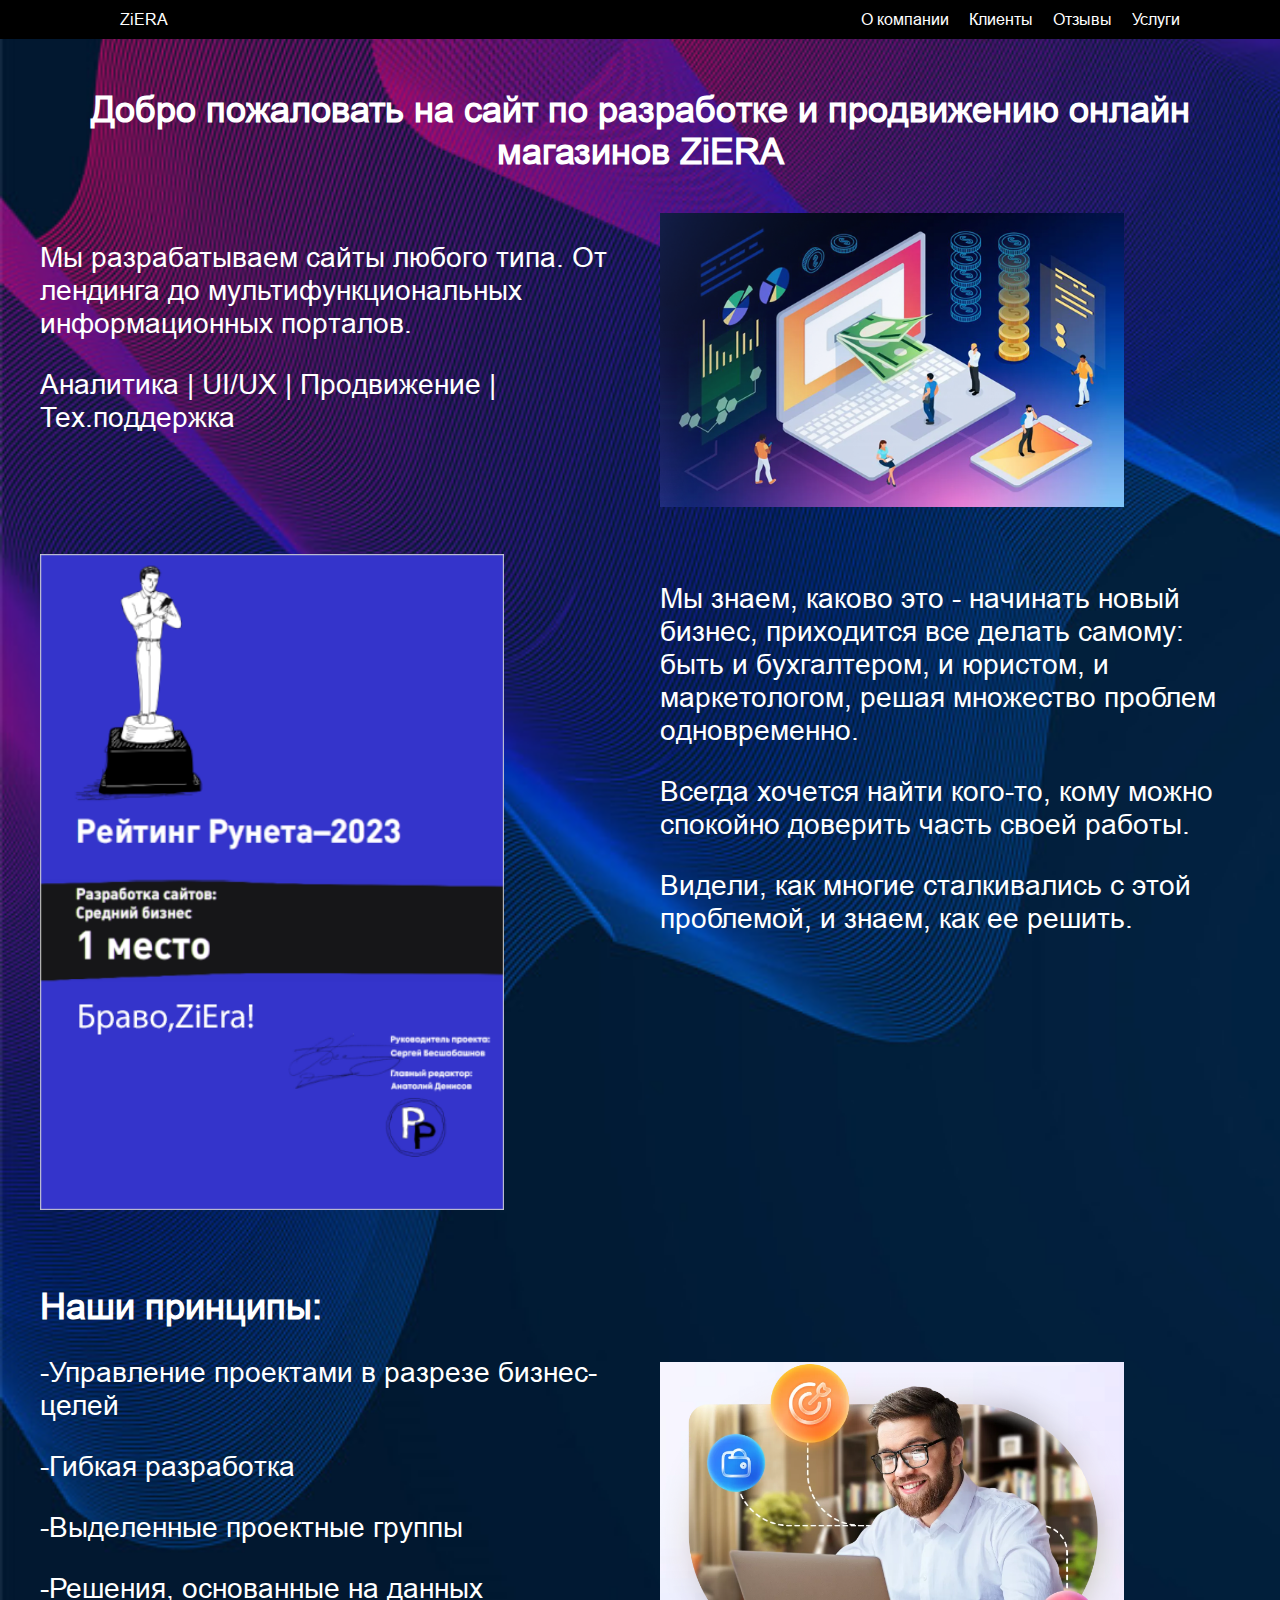
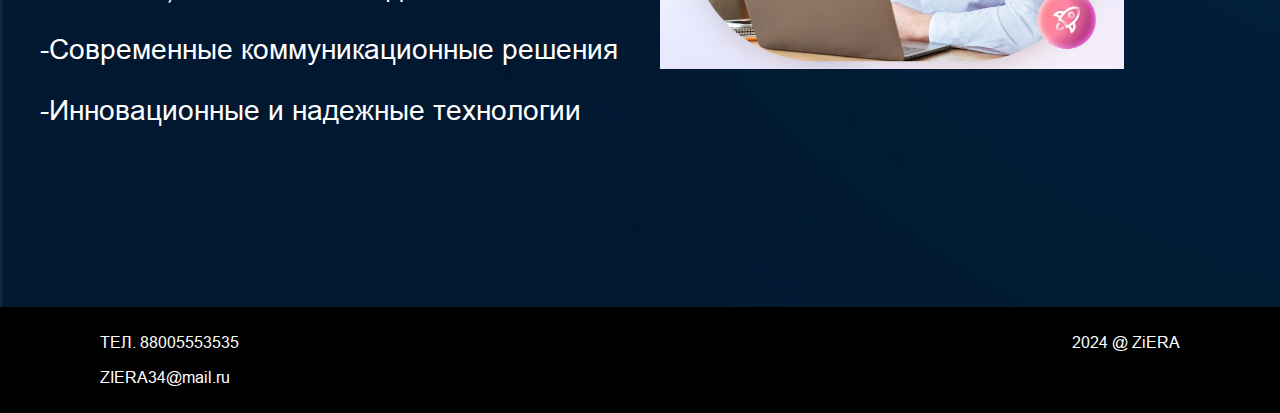
<file: Index.html>
<!DOCTYPE html>
<html lang="ru">
  <head>
    <meta charset="UTF-8" />
    <meta name="viewport" content="width=device-width, initial-scale=1.0" />
    <title>ZiERA</title>
    <link rel="stylesheet" href="css/style.css" />
  </head>
  <body>
    <header>
      <nav>
        <span><a href="Index.html">ZiERA</a></span>
      </nav>
      <nav style="transform: translate(-5em, 0em)">
        <a href="onas.html">О компании</a>
        <a href="client.html">Клиенты</a>
        <a href="review.html">Отзывы</a>
        <a href="services.html">Услуги</a>
      </nav>
    </header>

    <div class="container">
      <h2>
        Добро пожаловать на сайт по разработке и продвижению онлайн магазинов
        ZiERA
      </h2>

      <div class="content">
        <div class="text-left">
          <p>
            Мы разрабатываем сайты любого типа. От лендинга до
            мультифункциональных информационных порталов.
          </p>
          <p>Аналитика | UI/UX | Продвижение | Тех.поддержка</p>
        </div>
        <div class="text-right">
          <img
            src="photo/u18.png"
            alt="u18"
            style="max-width: 100%; height: auto"
          />
        </div>
      </div>

      <div class="content">
        <div class="text-left">
          <img
            src="photo/razrabotchiki-ff.png"
            alt="raz"
            style="max-width: 100%; height: auto; float: left"
          />
        </div>
        <div class="text-right">
          <p>
            Мы знаем, каково это - начинать новый бизнес, приходится все делать
            самому: быть и бухгалтером, и юристом, и маркетологом, решая
            множество проблем одновременно.
          </p>
          <p>
            Всегда хочется найти кого-то, кому можно спокойно доверить часть
            своей работы.
          </p>
          <p>
            Видели, как многие сталкивались с этой проблемой, и знаем, как ее
            решить.
          </p>
        </div>
      </div>

      <div class="content">
        <div class="text-left">
          <h3>Наши принципы:</h3>

          <p>-Управление проектами в разрезе бизнес-целей</p>
          <p>-Гибкая разработка</p>
          <p>-Выделенные проектные группы</p>
          <p>-Решения, основанные на данных</p>
          <p>-Современные коммуникационные решения</p>
          <p>-Инновационные и надежные технологии</p>
        </div>
        <div class="text-right">
          <img
            src="photo/ds.png"
            alt="ds"
            style="
              max-width: 100%;
              height: auto;
              transform: translate(0em, 4em);
            "
          />
        </div>
      </div>
    </div>

    <footer class="footer">
      <div>
        <p style="transform: translate(5em, 0em)">ТЕЛ. 88005553535</p>

        <p style="transform: translate(5em, 0em)">ZIERA34@mail.ru</p>
      </div>
      <div>
        <p style="transform: translate(-5em, 0em)">2024 @ ZiERA</p>
      </div>
    </footer>
  </body>
</html>
</file>
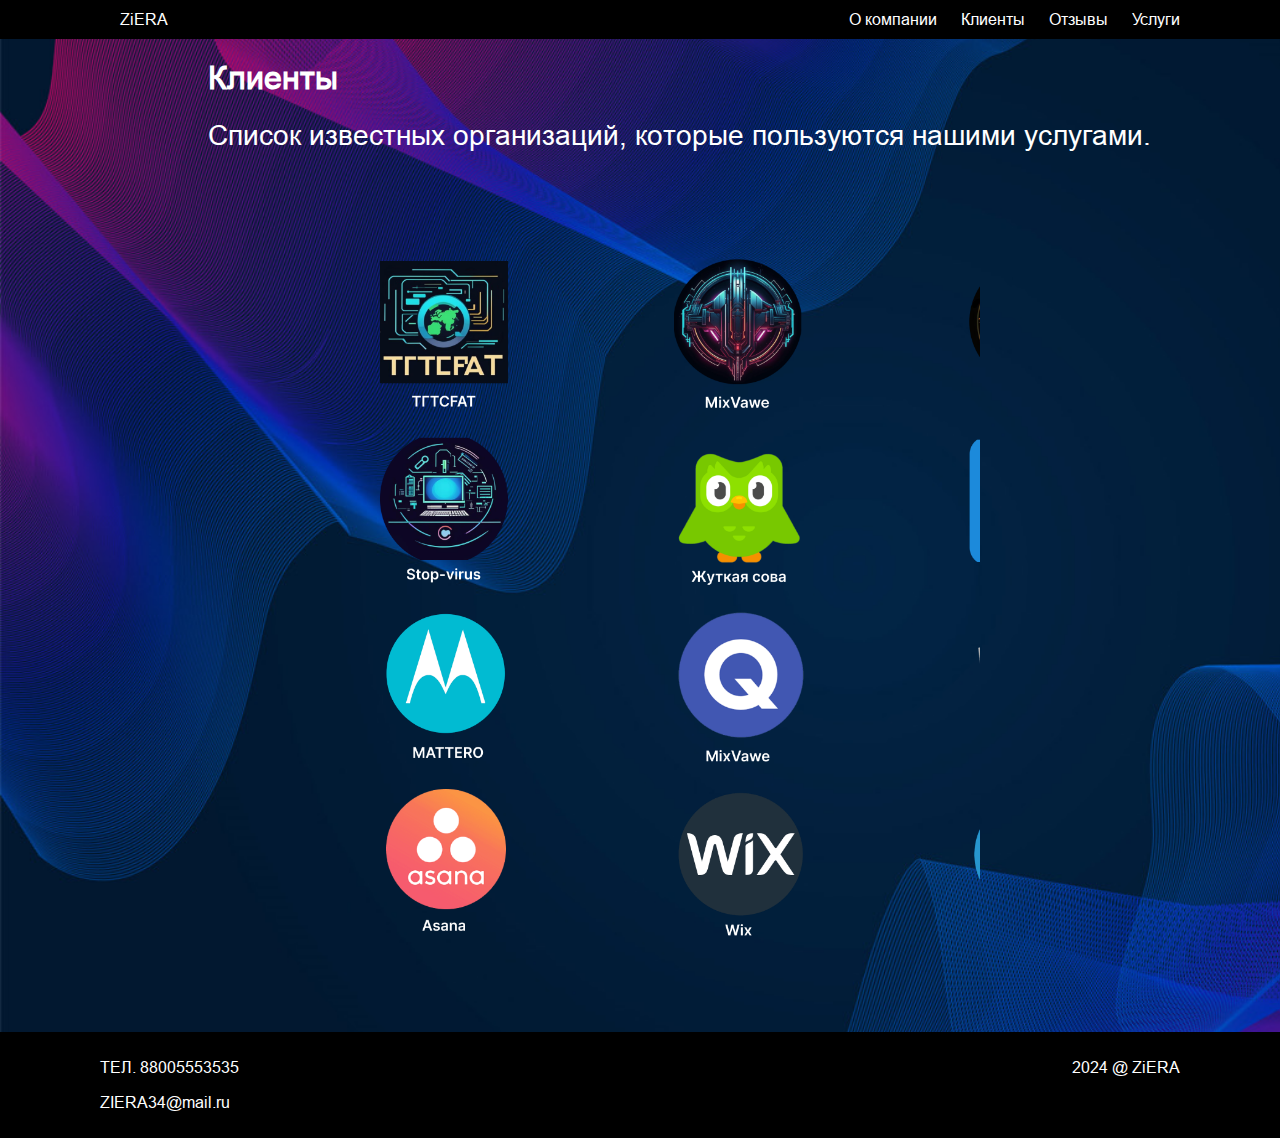
<file: client.html>
<!DOCTYPE html>
<html lang="ru">
<head>
    <meta charset="UTF-8">
    <meta name="viewport" content="width=device-width, initial-scale=1.0">
    <title>ZiERA </title>
    <link rel="stylesheet" href="css/style2.css">
 
</head>
<body>

    <header><nav>
        <span><a href="Index.html" >ZiERA</a></span>
    </nav>
        <nav style=" transform: translate(-5em, 0em)">
    
            <a href="onas.html">О компании</a>
            <a href="client.html">Клиенты</a>
            <a href="review.html">Отзывы</a>
            <a href="services.html">Услуги</a>
    
        </nav>
    </header>

<main>
    <span style="transform: translate(13em, 0em)"><h1>Клиенты</h1>
    <div class="clients-text">
        Список известных организаций, которые пользуются нашими услугами.
    </div> </span>
    <div class="image-scroll">
        <img src="photo/01.png" alt="1" style="width: 720px; height: 700px;"> 
        <img src="photo/02.png" alt="2" style=" width: 720px; height: 700px;">
        <img src="photo/03.png" alt="3" style=" width: 720px; height: 700px;">
        <img src="photo/04.png" alt="4" style=" width: 720px; height:700px;">
        <img src="photo/05.png" alt="5" style=" width: 720px; height: 700px;">
        <img src="photo/06.png" alt="6" style=" width: 720px; height: 700px;">
    </div>
</main>

<footer class="footer">
    <div>
        <p style=" transform: translate(5em, 0em)">ТЕЛ. 88005553535</p>
    
        <p style=" transform: translate(5em, 0em) ">ZIERA34@mail.ru</p>
    </div>
    <div>
        <p style=" transform: translate(-5em, 0em)">2024 @ ZiERA</p>
    </div>
</footer>

</body>
</html>
</file>
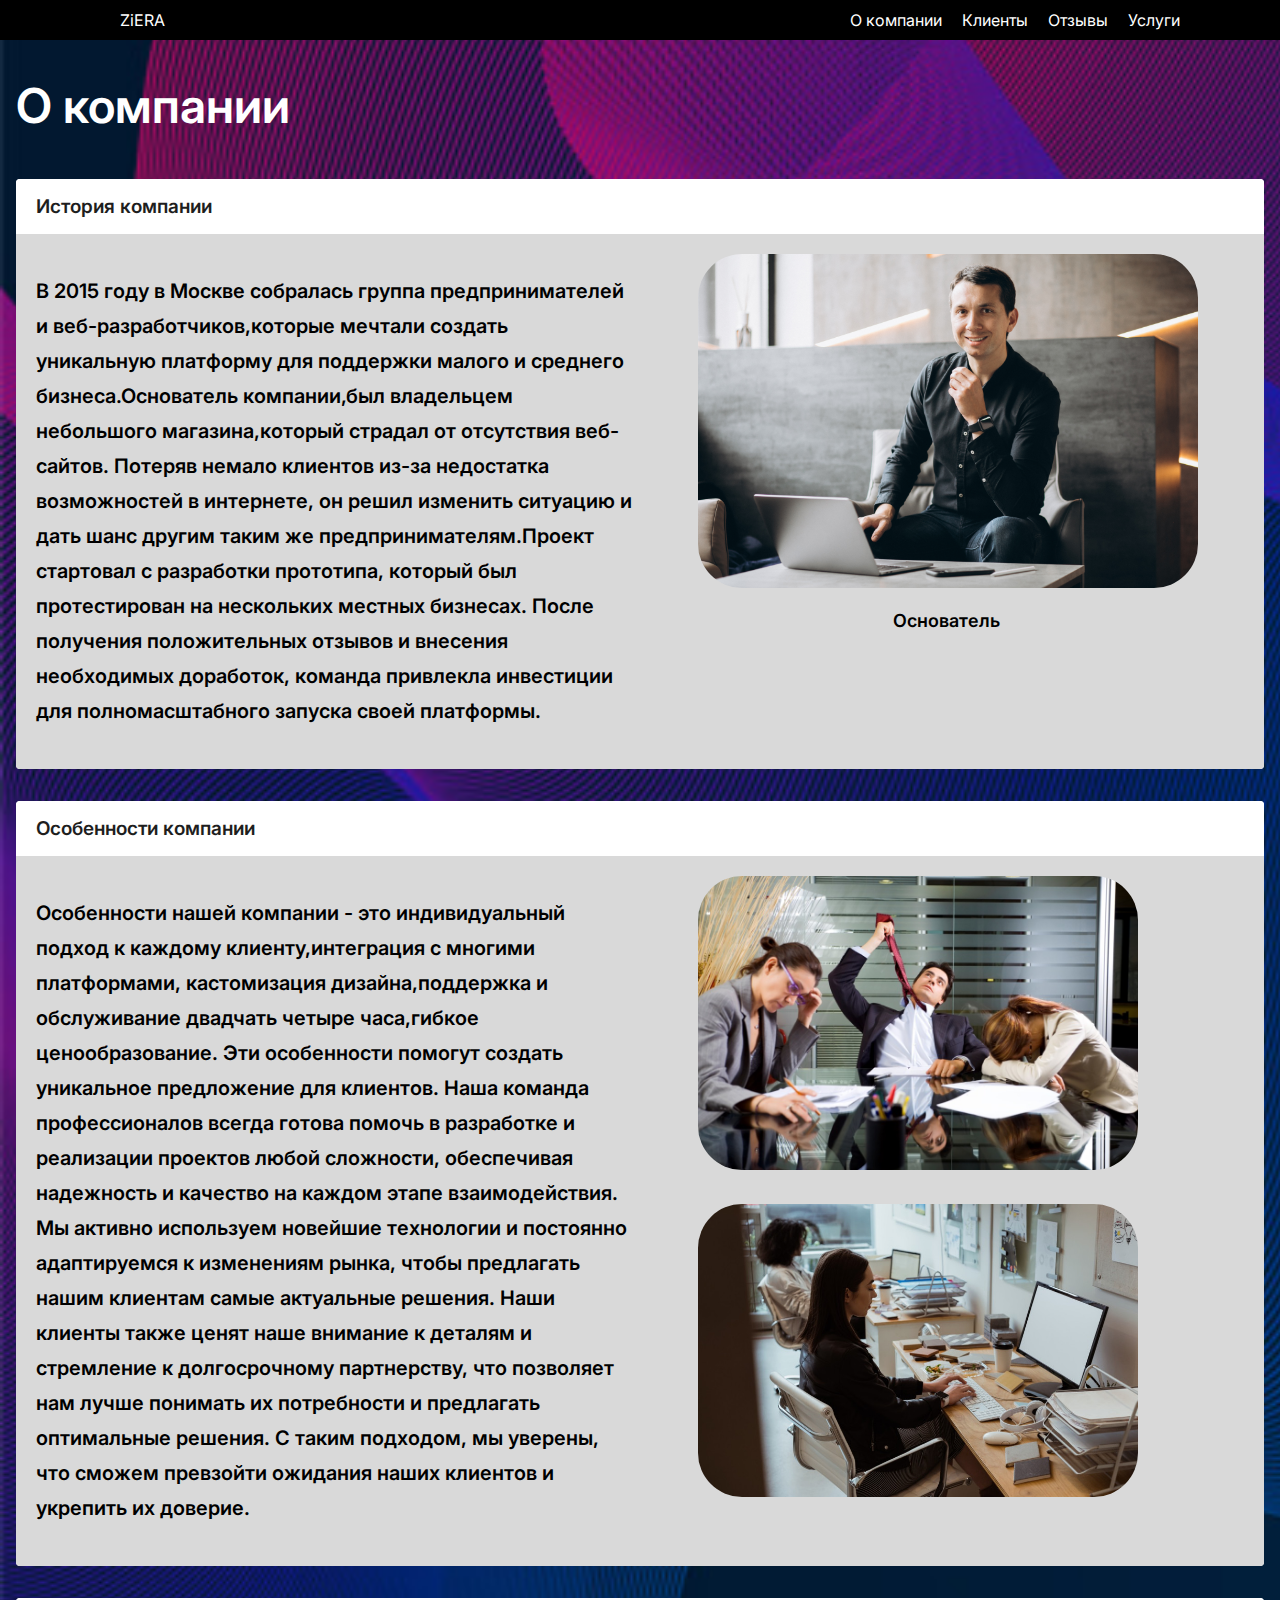
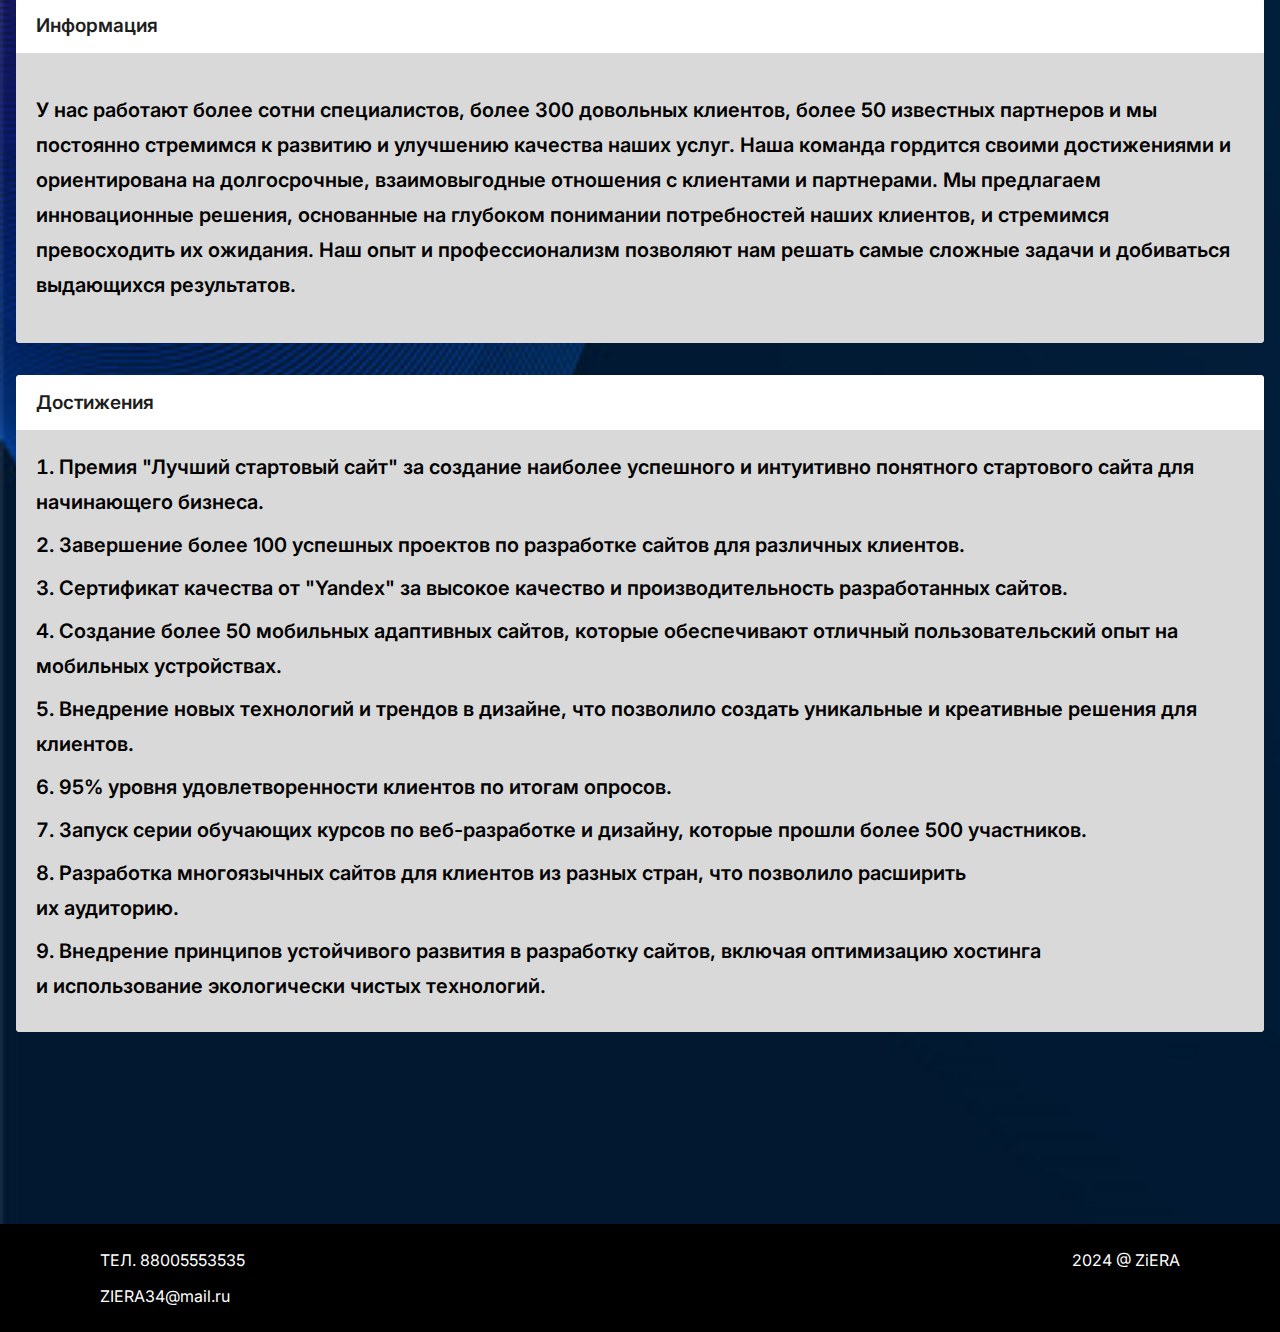
<file: onas.html>
<!DOCTYPE html>
<html lang="ru">
  <head>
    <meta charset="UTF-8" />
    <meta name="viewport" content="width=device-width, initial-scale=1.0" />
    <title>ZiERA</title>
    <style>
      @import url("https://fonts.googleapis.com/css?family=Inter:400,600");
    </style>
    <link rel="stylesheet" href="css/onas.css" />
  </head>

  <body>
    <header>
      <nav>
        <span><a href="Index.html">ZiERA</a></span>
      </nav>
      <nav style="transform: translate(-5em, 0em)">
        <a href="onas.html">О компании</a>
        <a href="client.html">Клиенты</a>
        <a href="review.html">Отзывы</a>
        <a href="services.html">Услуги</a>
      </nav>
    </header>
    <main class="main">
      <h1 class="title">О компании</h1>
      <div class="cards">
        <div class="card">
          <div class="card-header">История компании</div>
          <div class="card-content">
            <div class="content-row">
              <div class="content-col">
                <p class="content-text">
                  В 2015 году в Москве собралась группа предпринимателей и
                  веб-разработчиков,которые мечтали создать уникальную платформу
                  для поддержки малого и среднего бизнеса.Основатель
                  компании,был владельцем небольшого магазина,который страдал от
                  отсутствия веб-сайтов. Потеряв немало клиентов из-за
                  недостатка возможностей в интернете, он решил изменить
                  ситуацию и дать шанс другим таким же предпринимателям.Проект
                  стартовал с разработки прототипа, который был протестирован на
                  нескольких местных бизнесах. После получения положительных
                  отзывов и внесения необходимых доработок, команда привлекла
                  инвестиции для полномасштабного запуска своей платформы.
                </p>
              </div>
              <div class="content-col">
                <img
                  class="content-image o"
                  alt="Основатель"
                  src="photo/o1.jpg"
                />
                <p class="image-caption">Основатель</p>
              </div>
            </div>
          </div>
        </div>

        <div class="card">
          <div class="card-header">Особенности компании</div>
          <div class="card-content">
            <div class="content-row">
              <div class="content-col">
                <p class="content-text">
                  Особенности нашей компании - это индивидуальный подход к
                  каждому клиенту,интеграция с многими платформами, кастомизация
                  дизайна,поддержка и обслуживание двадчать четыре часа,гибкое
                  ценообразование. Эти особенности помогут создать уникальное
                  предложение для клиентов. Наша команда профессионалов всегда
                  готова помочь в разработке и реализации проектов любой
                  сложности, обеспечивая надежность и качество на каждом этапе
                  взаимодействия. Мы активно используем новейшие технологии и
                  постоянно адаптируемся к изменениям рынка, чтобы предлагать
                  нашим клиентам самые актуальные решения. Наши клиенты также
                  ценят наше внимание к деталям и стремление к долгосрочному
                  партнерству, что позволяет нам лучше понимать их потребности и
                  предлагать оптимальные решения. С таким подходом, мы уверены,
                  что сможем превзойти ожидания наших клиентов и укрепить их
                  доверие.
                </p>
              </div>
              <div class="content-col">
                <img
                  class="content-image"
                  alt="Features image 1"
                  src="photo/o3.jpg"
                />
                <img
                  class="content-image"
                  alt="Features image 2"
                  src="photo/03(2).jpg"
                />
              </div>
            </div>
          </div>
        </div>

        <div class="card">
          <div class="card-header">Информация</div>
          <div class="card-content">
            <p class="content-text">
              У нас работают более сотни специалистов, более 300 довольных
              клиентов, более 50 известных партнеров и мы постоянно стремимся к
              развитию и улучшению качества наших услуг. Наша команда гордится
              своими достижениями и ориентирована на долгосрочные,
              взаимовыгодные отношения с клиентами и партнерами. Мы предлагаем
              инновационные решения, основанные на глубоком понимании
              потребностей наших клиентов, и стремимся превосходить их ожидания.
              Наш опыт и профессионализм позволяют нам решать самые сложные
              задачи и добиваться выдающихся результатов.
            </p>
          </div>
        </div>

        <div class="card">
          <div class="card-header">Достижения</div>
          <div class="card-content">
            <ol class="achievements-list">
              <li>
                Премия "Лучший стартовый сайт" за создание наиболее успешного и
                интуитивно понятного стартового сайта для начинающего бизнеса.
              </li>
              <li>
                Завершение более 100 успешных проектов по разработке сайтов для
                различных клиентов.
              </li>
              <li>
                Сертификат качества от "Yandex" за высокое качество и
                производительность разработанных сайтов.
              </li>
              <li>
                Создание более 50 мобильных адаптивных сайтов, которые
                обеспечивают отличный пользовательский опыт на мобильных
                устройствах.
              </li>
              <li>
                Внедрение новых технологий и трендов в дизайне, что позволило
                создать уникальные и креативные решения для клиентов.
              </li>
              <li>95% уровня удовлетворенности клиентов по итогам опросов.</li>
              <li>
                Запуск серии обучающих курсов по веб-разработке и дизайну,
                которые прошли более 500 участников.
              </li>
              <li>
                Разработка многоязычных сайтов для клиентов из разных стран, что
                позволило расширить<br />их аудиторию.
              </li>
              <li>
                Внедрение принципов устойчивого развития в разработку сайтов,
                включая оптимизацию хостинга<br />и использование экологически
                чистых технологий.
              </li>
            </ol>
          </div>
        </div>
      </div>
    </main>
    <footer class="footer">
      <div>
        <p style="transform: translate(5em, 0em)">ТЕЛ. 88005553535</p>

        <p style="transform: translate(5em, 0em)">ZIERA34@mail.ru</p>
      </div>
      <div>
        <p style="transform: translate(-5em, 0em)">2024 @ ZiERA</p>
      </div>
    </footer>
  </body>
</html>
</file>
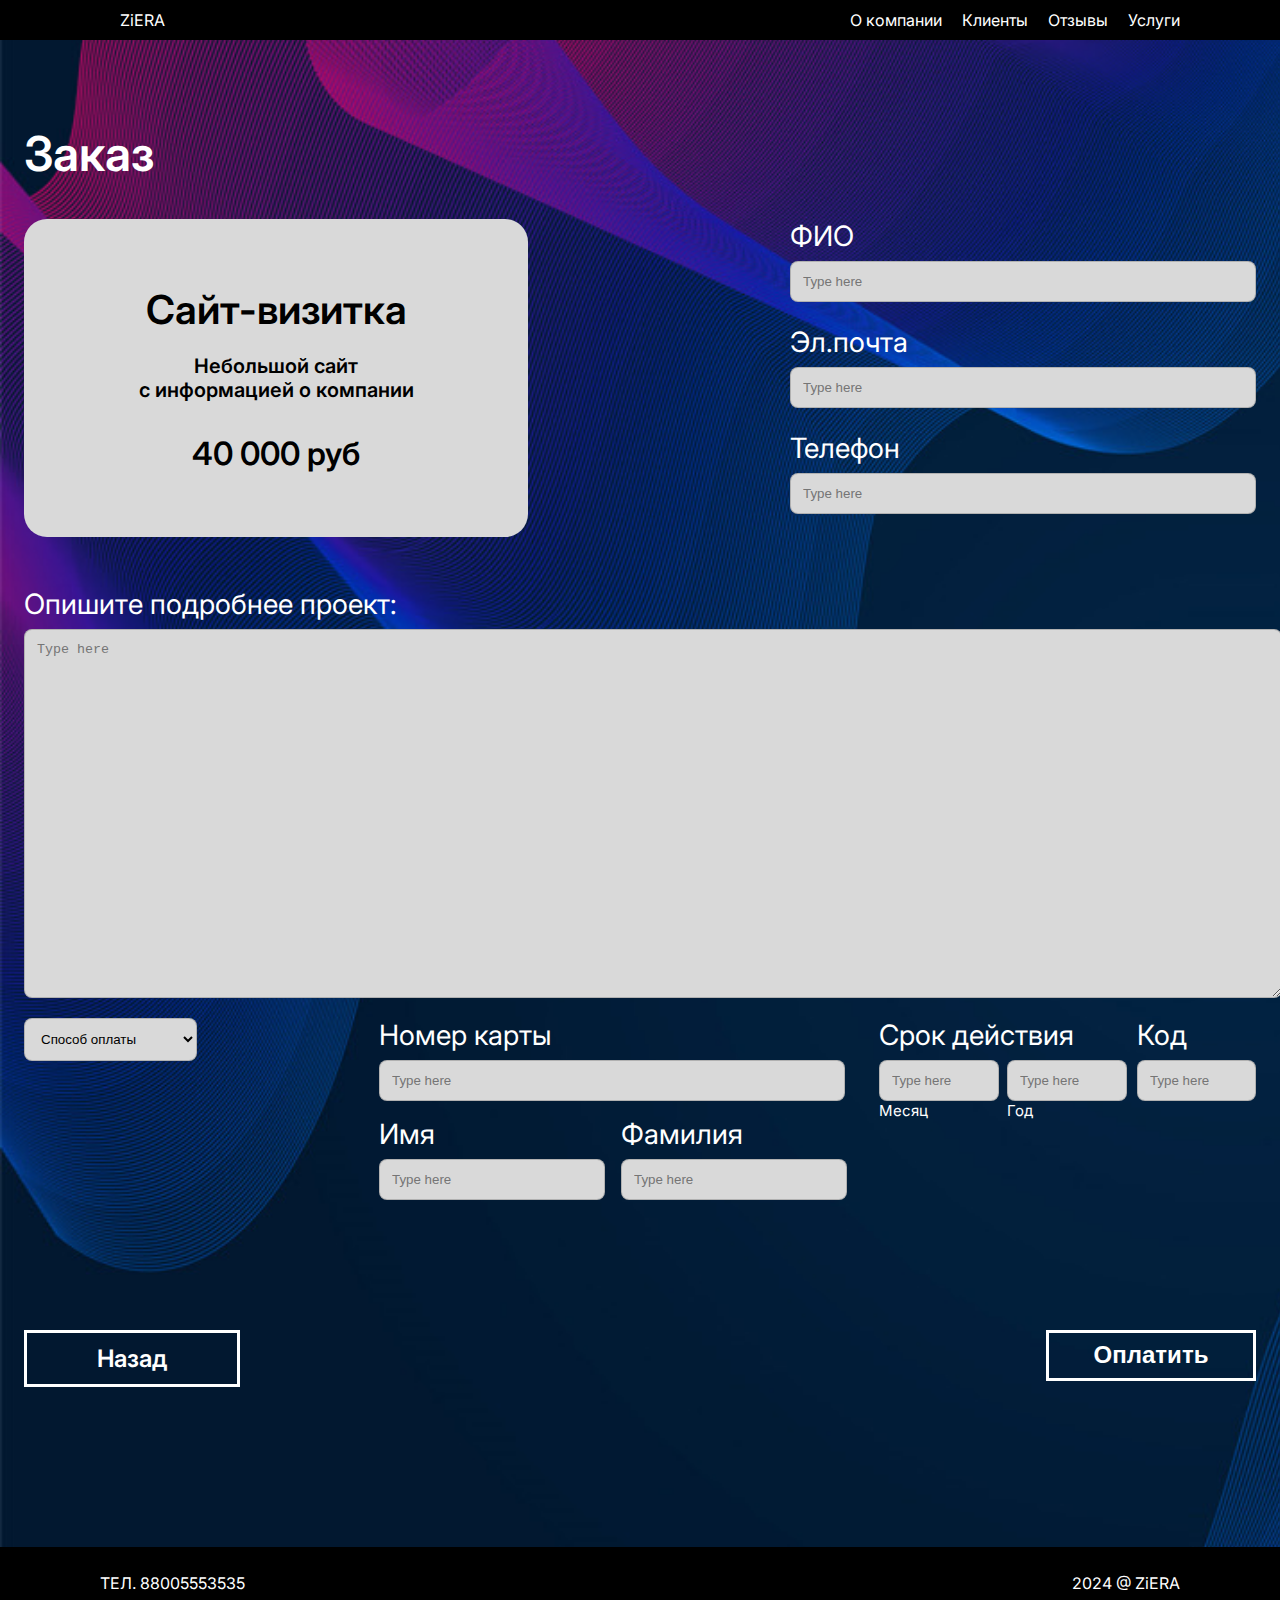
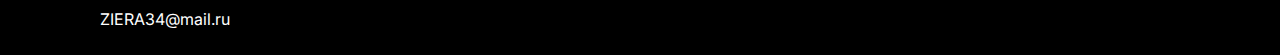
<file: order.html>
<!DOCTYPE html>
<html lang="ru">
  <head>
    <meta charset="UTF-8" />
    <meta name="viewport" content="width=device-width, initial-scale=1.0" />
    <title>ZiERA</title>
    <style>
      @import url("https://fonts.googleapis.com/css?family=Inter:400,600");
    </style>
    <link rel="stylesheet" href="css/order.css" />
  </head>

  <body>
    <header>
      <nav>
        <span><a href="Index.html">ZiERA</a></span>
      </nav>
      <nav style="transform: translate(-5em, 0em)">
        <a href="onas.html">О компании</a>
        <a href="client.html">Клиенты</a>
        <a href="review.html">Отзывы</a>
        <a href="services.html">Услуги</a>
      </nav>
    </header>
    <main class="main">
      <h1 class="title">Заказ</h1>

      <div class="grid">
        <div>
          <div class="separate">
            <div class="card">
              <h2 class="card-title">Сайт-визитка</h2>
              <p class="card-description">
                Небольшой сайт <br />с информацией о компании
              </p>
              <p class="card-price">40 000 руб</p>
            </div>
            <div class="contact-info">
              <div class="form-group">
                <label class="label">ФИО</label>
                <input type="text" class="input" placeholder="Type here" />
              </div>

              <div class="form-group">
                <label class="label">Эл.почта</label>
                <input type="email" class="input" placeholder="Type here" />
              </div>

              <div class="form-group">
                <label class="label">Телефон</label>
                <input type="tel" class="input" placeholder="Type here" />
              </div>
            </div>
          </div>

          <div class="form-group">
            <label class="label">Опишите подробнее проект:</label>
            <textarea class="textarea" placeholder="Type here"></textarea>
          </div>
        </div>

        <div class="separate">
          <div class="form-group">
            <select class="input">
              <option value="">Способ оплаты</option>
              <option value="card">Банковская карта</option>
              <option value="cash">Наличные</option>
              <option value="transfer">Банковский перевод</option>
            </select>
          </div>
          <div class="separate">
            <div class="section-one">
              <div class="form-group card-number">
                <label class="label">Номер карты</label>
                <input type="text" class="input" placeholder="Type here" />
              </div>

              <div class="name-row">
                <div class="form-group">
                  <label class="label">Имя</label>
                  <input
                    type="text"
                    class="input input-name"
                    placeholder="Type here"
                  />
                </div>
                <div class="form-group">
                  <label class="label">Фамилия</label>
                  <input
                    type="text"
                    class="input input-name"
                    placeholder="Type here"
                  />
                </div>
              </div>
            </div>
            <div class="form-group">
              <label class="label">Срок действия</label>
              <div class="expiry-wrapper">
                <div>
                  <input
                    type="text"
                    class="input input-small"
                    placeholder="Type here"
                  />
                  <div class="expiry-label">Месяц</div>
                </div>
                <div>
                  <input
                    type="text"
                    class="input input-small"
                    placeholder="Type here"
                  />
                  <div class="expiry-label">Год</div>
                </div>
              </div>
            </div>
            <div class="form-group">
              <label class="label">Код</label>
              <input
                type="text"
                class="input input-code"
                placeholder="Type here"
              />
            </div>
          </div>
        </div>
      </div>

      <div class="nav-buttons">
        <a href="services.html" class="button button-nav">Назад</a>
        <button class="button button-nav">Оплатить</button>
      </div>
    </main>
    <footer class="footer">
      <div>
        <p style="transform: translate(5em, 0em)">ТЕЛ. 88005553535</p>

        <p style="transform: translate(5em, 0em)">ZIERA34@mail.ru</p>
      </div>
      <div>
        <p style="transform: translate(-5em, 0em)">2024 @ ZiERA</p>
      </div>
    </footer>
  </body>
</html>
</file>
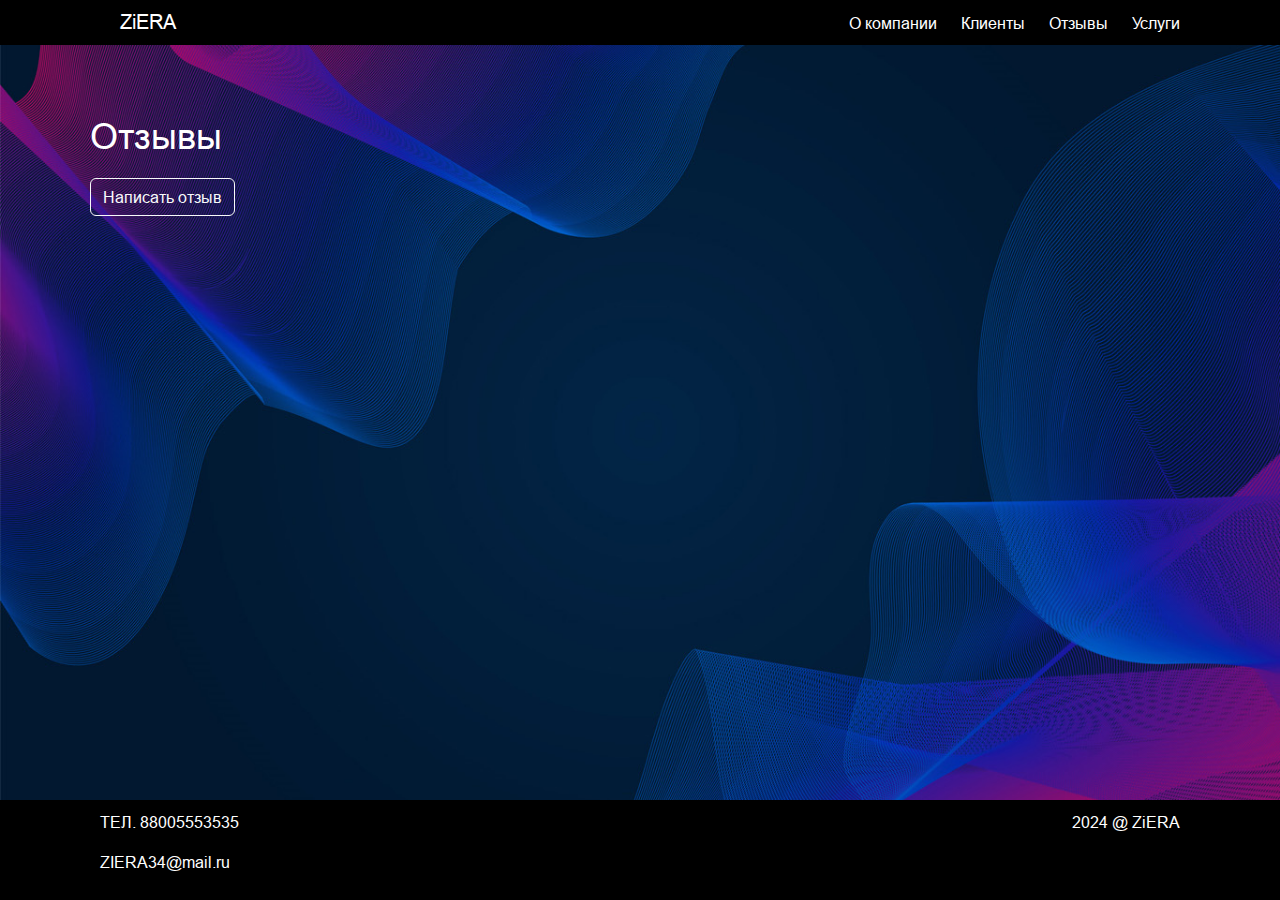
<file: review.html>
<!DOCTYPE html>
<html lang="ru">
<head>
    <meta charset="UTF-8">
    <meta name="viewport" content="width=device-width, initial-scale=1.0">
    <title>ZiERA</title>
    <link href="https://cdn.jsdelivr.net/npm/bootstrap@5.3.3/dist/css/bootstrap.min.css" rel="stylesheet" integrity="sha384-QWTKZyjpPEjISv5WaRU9OFeRpok6YctnYmDr5pNlyT2bRjXh0JMhjY6hW+ALEwIH" crossorigin="anonymous">
    <link rel="stylesheet" href="css/style4.css">
  
</head>
<body>

    <header class="header">
        <nav>
            <span>
                <h1><a href="Index.html">ZiERA</a></h1>
            </span>
        </nav>
        <span2>
            <nav>
                <a href="onas.html">О компании</a>
                <a href="client.html">Клиенты</a>
                <a href="review.html">Отзывы</a>
                <a href="services.html">Услуги</a>
            </nav>
        </span2>
    </header>


    <main class="container reviews-container">
        <h2 class="text-left">Отзывы</h2>
        <button class="btn btn-outline-light" id="writeReviewBtn">Написать отзыв</button>
        <div class="review-field mt-3" id="reviewField" style="display: none;">
            <button class="btn btn-danger" id="cancelReviewBtn">Отмена</button>
            <textarea class="form-control" id="reviewText" rows="15" placeholder="Ваш отзыв..."></textarea> 
            <div class="d-flex justify-content-between mt-2">
                <div class="S_buttons">
                    <div>
                        <span_k_s>
                            <button class="btn btn-light">📎</button>
                        </span_k_s>
                        <span_k>
                            <button id="emojiBtn" class="btn btn-light">😊</button>
                        </span_k>
                        <div class="emoji-picker" id="emojiPicker">
                            <button onclick="addEmoji('😊')">😊</button>
                            <button onclick="addEmoji('😂')">😂</button>
                            <button onclick="addEmoji('😢')">😢</button>
                            <button onclick="addEmoji('👍')">👍</button>
                            <button onclick="addEmoji('❤️')">❤️</button>
                            <button onclick="addEmoji('🤮')">🤮</button>
                            <button onclick="addEmoji('💀')">💀</button>
                            <button onclick="addEmoji('🤡')">🤡</button>
                            <button onclick="addEmoji('🎁')">🎁</button>
                        </div>
                    </div>
                </div>
                <div class="O_buttons">
                    <button class="btn btn-light" id="submitReviewBtn">Отправить</button>
                </div>
            </div>
        </div>
        <div id="reviews" class="mt-3"></div>
        
    </main>

    <footer class="footer_O">
        <div>
            <span>
                <p>ТЕЛ. 88005553535</p>
                <p>ZIERA34@mail.ru</p>
            </span>
        </div>
        <div>
            <span2>
                <p>2024 @ ZiERA</p>
            </span2>
        </div>
    </footer>
    <script src="https://code.jquery.com/jquery-3.5.1.slim.min.js"></script>
    <script src="https://cdn.jsdelivr.net/npm/@popperjs/core@2.9.2/dist/umd/popper.min.js"></script>
    <script>
        const writeReviewBtn = document.getElementById('writeReviewBtn');
        const reviewField = document.getElementById('reviewField');
        const submitReviewBtn = document.getElementById('submitReviewBtn');
        const reviewsContainer = document.getElementById('reviews');
        const emojiBtn = document.getElementById('emojiBtn');
        const emojiPicker = document.getElementById('emojiPicker');
        

        writeReviewBtn.addEventListener('click', () => {
            reviewField.style.display = reviewField.style.display === 'none' ? 'block' : 'none';
        });

        emojiBtn.addEventListener('click', () => {
            emojiPicker.style.display = emojiPicker.style.display === 'none' ? 'block' : 'none';
        });

        const addEmoji = (emoji) => {
            const reviewText = document.getElementById('reviewText');
            reviewText.value += emoji;
            emojiPicker.style.display = 'none';
        };

        submitReviewBtn.addEventListener('click', () => {
            const reviewText = document.getElementById('reviewText').value;
            if (reviewText.trim() === '') return; 

            const reviewDiv = document.createElement('div');
            reviewDiv.className = 'review mt-2';
            reviewDiv.innerText = reviewText;

            // Добавляем новый отзыв в начало списка
            reviewsContainer.prepend(reviewDiv);

            // Очищаем поле для ввода
            document.getElementById('reviewText').value = '';
        });
        const cancelReviewBtn = document.getElementById('cancelReviewBtn');

writeReviewBtn.addEventListener('click', () => {
    reviewField.style.display = 'block';
});

cancelReviewBtn.addEventListener('click', () => {
    reviewField.style.display = 'none';
    document.getElementById('reviewText').value = ''; // Очищаем поле отзыва
});
    </script>
</body>
</html>
</file>
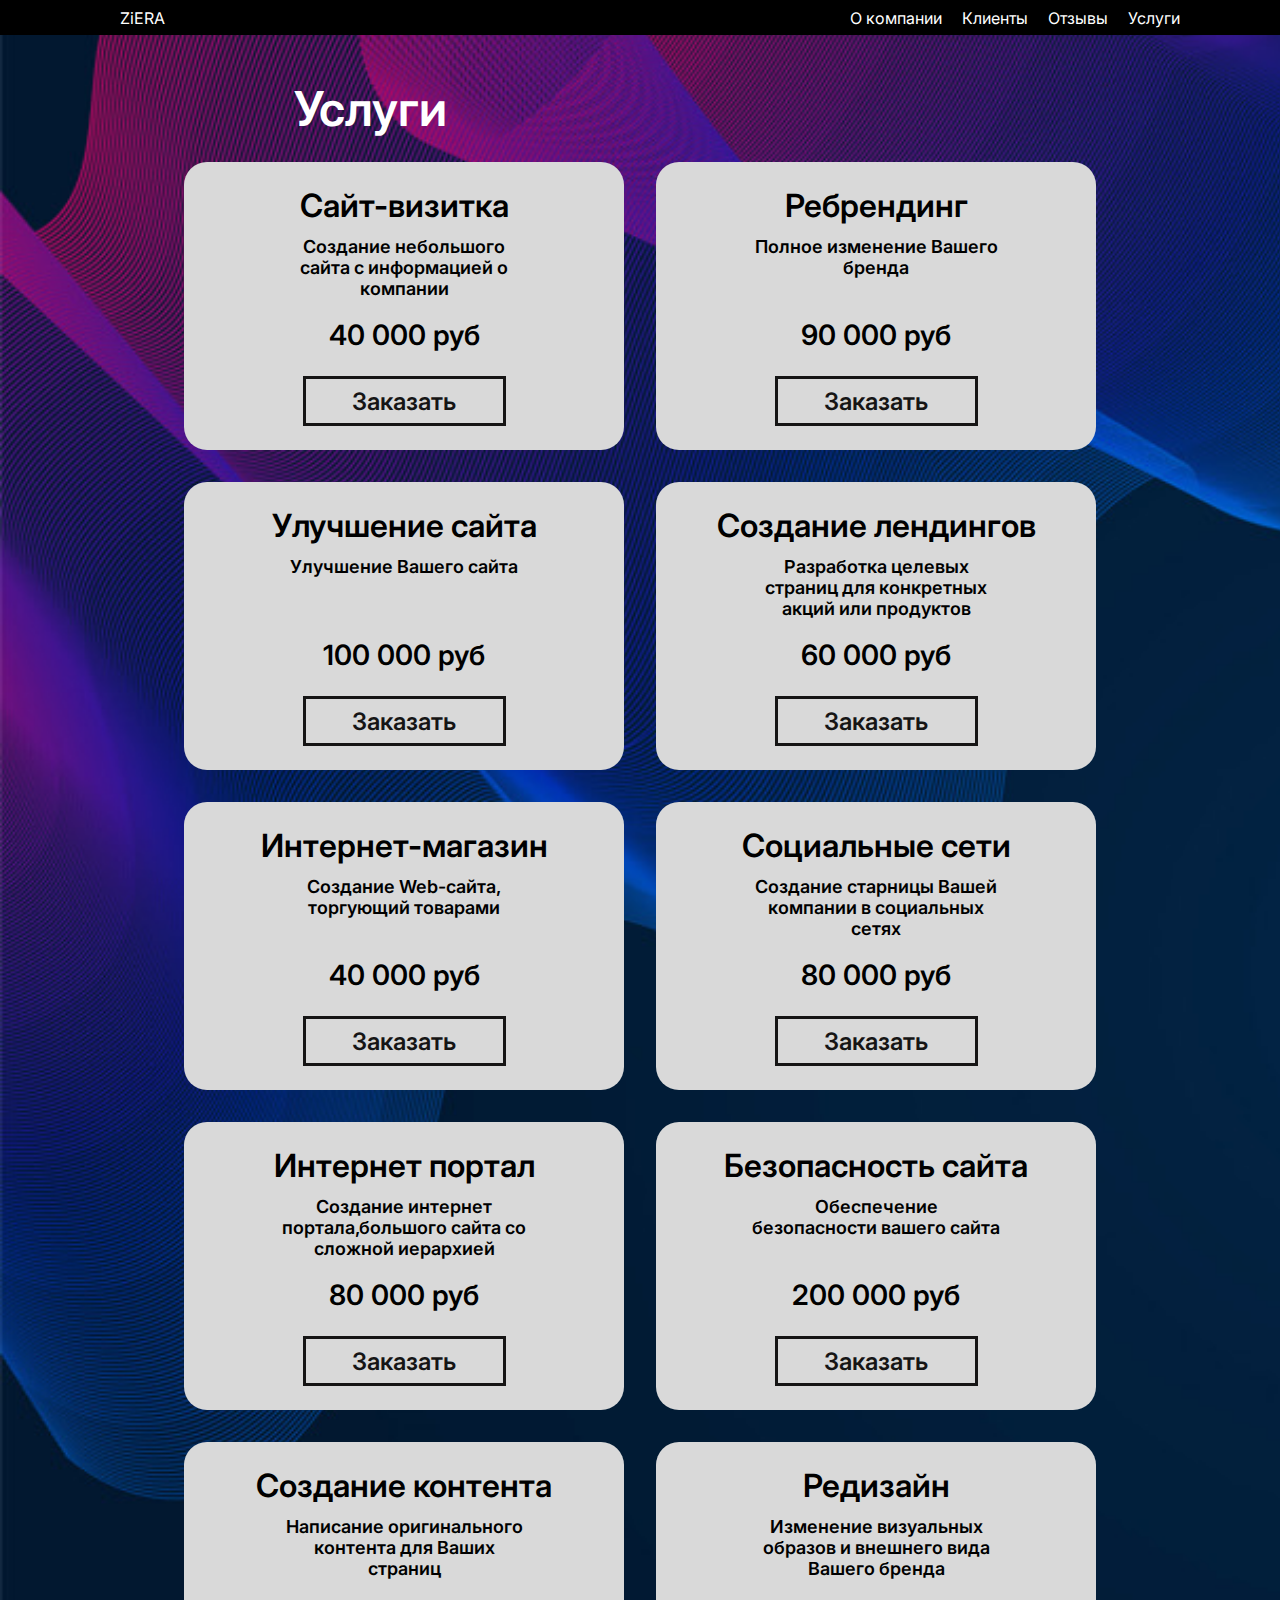
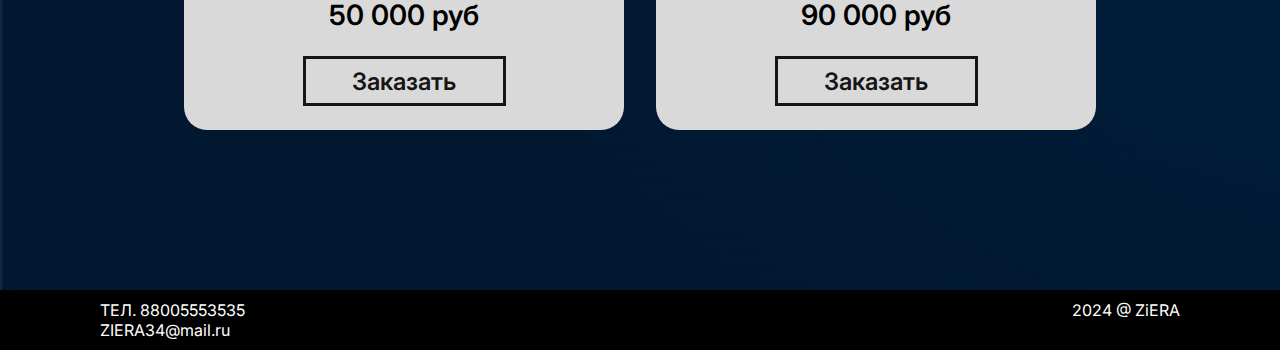
<file: services.html>
<!DOCTYPE html>
<html lang="ru">
  <head>
    <meta charset="utf-8" />
    <title>ZiERA</title>
    <meta name="viewport" content="width=device-width, initial-scale=1" />
    <style>
      @import url("https://fonts.googleapis.com/css?family=Inter:400,600");
    </style>
    <link href="css/services.css" rel="stylesheet" />
  </head>

  <body>
    <header>
      <nav>
        <span><a href="Index.html">ZiERA</a></span>
      </nav>
      <nav style="transform: translate(-5em, 0em)">
        <a href="onas.html">О компании</a>
        <a href="client.html">Клиенты</a>
        <a href="review.html">Отзывы</a>
        <a href="services.html">Услуги</a>
      </nav>
    </header>
    <div class="container">
      <div class="content">
        <h1 class="page-title">Услуги</h1>

        <main class="services-grid">
          <div class="grid">
            <div class="card">
              <h2 class="card-title">Сайт-визитка</h2>
              <p class="card-description">
                Создание небольшого сайта с информацией о компании
              </p>
              <p class="card-price">40 000 руб</p>
              <a href="order.html" class="order-button">Заказать</a>
            </div>

            <div class="card">
              <h2 class="card-title">Ребрендинг</h2>
              <p class="card-description">Полное изменение Вашего бренда</p>
              <p class="card-price">90 000 руб</p>
              <a href="order.html" class="order-button">Заказать</a>
            </div>

            <div class="card">
              <h2 class="card-title">Улучшение сайта</h2>
              <p class="card-description">Улучшение Вашего сайта</p>
              <p class="card-price">100 000 руб</p>
              <a href="order.html" class="order-button">Заказать</a>
            </div>

            <div class="card">
              <h2 class="card-title">Создание лендингов</h2>
              <p class="card-description">
                Разработка целевых страниц для конкретных акций или продуктов
              </p>
              <p class="card-price">60 000 руб</p>
              <a href="order.html" class="order-button">Заказать</a>
            </div>

            <div class="card">
              <h2 class="card-title">Интернет-магазин</h2>
              <p class="card-description">
                Создание Web-сайта, торгующий товарами
              </p>
              <p class="card-price">40 000 руб</p>
              <a href="order.html" class="order-button">Заказать</a>
            </div>

            <div class="card">
              <h2 class="card-title">Социальные сети</h2>
              <p class="card-description">
                Создание старницы Вашей компании в социальных сетях
              </p>
              <p class="card-price">80 000 руб</p>
              <a href="order.html" class="order-button">Заказать</a>
            </div>

            <div class="card">
              <h2 class="card-title">Интернет портал</h2>
              <p class="card-description">
                Создание интернет портала,большого сайта со сложной иерархией
              </p>
              <p class="card-price">80 000 руб</p>
              <a href="order.html" class="order-button">Заказать</a>
            </div>

            <div class="card">
              <h2 class="card-title">Безопасность сайта</h2>
              <p class="card-description">
                Обеспечение безопасности вашего сайта
              </p>
              <p class="card-price">200 000 руб</p>
              <a href="order.html" class="order-button">Заказать</a>
            </div>

            <div class="card">
              <h2 class="card-title">Создание контента</h2>
              <p class="card-description">
                Написание оригинального контента для Ваших страниц
              </p>
              <p class="card-price">50 000 руб</p>
              <a href="order.html" class="order-button">Заказать</a>
            </div>

            <div class="card">
              <h2 class="card-title">Редизайн</h2>
              <p class="card-description">
                Изменение визуальных образов и внешнего вида Вашего бренда
              </p>
              <p class="card-price">90 000 руб</p>
              <a href="order.html" class="order-button">Заказать</a>
            </div>
          </div>
        </main>
      </div>
    </div>
    <footer class="footer">
      <div>
        <p style="transform: translate(5em, 0em)">ТЕЛ. 88005553535</p>

        <p style="transform: translate(5em, 0em)">ZIERA34@mail.ru</p>
      </div>
      <div>
        <p style="transform: translate(-5em, 0em)">2024 @ ZiERA</p>
      </div>
    </footer>
  </body>
</html>
</file>
<file: css/style.css>
@import url('https://fonts.googleapis.com/css2?family=Poiret+One&display=swap');

@media (max-width: 768px) {
  .content {
      flex-direction: column; /* Изменяет направление на колонку */
  }
  .text-left, .text-right {
      width: 100%; /* Занимает всю ширину */
  }
}


@font-face {
    font-family: "Arial";
    src: url("../fonts/ofont.ru_Arial.ttf");
  }
  @font-face {
    font-family: "Sans-Serif";
    src: url("../fonts/ofont.ru_Microsoft\ Sans\ Serif.ttf");
  }
    
body {
    margin: 0;
    font-family: Arial, sans-serif;
    color: white;
    background-image: url("../photo/3263324.png"); 
    background-size: cover;
    background-repeat: no-repeat;
    padding-bottom: 100px;
}
header {
    display: flex;
    justify-content: space-between;
    align-items: center;
    background-color: black;
    padding: 10px 20px;
}
header h1 {
    margin: 0;
    font-size: 20px;

}

nav {
  display: flex;
  flex-wrap: wrap; /* Позволяет ссылкам переноситься на новую строку */
  justify-content: flex-start; /* Выравнивание по левому краю */
}

nav a {
    color: white;
    margin-left: 20px;
    text-decoration: none;
}
nav a:hover {
    color: rgb(0, 4, 255);  

}
nav a:active {
    color: rgb(118, 6, 247);
  }



.container {
    display: flex;
    flex-direction: column;
    align-items: center;
    text-align: center;
    padding: 20px;
    padding: 20px;
    margin: 0 auto; /* Центрирует контейнер */
    max-width: 1200px; /* Ограничивает максимальную ширину */
    
}
h2 {
  font-size: 36px;
  margin-bottom: 20px;


}

h3 {
    font-size: 36px;
    margin-bottom: 20px;
}
.content {
    display: flex;
    justify-content: space-between;
    width: 100%;
    max-width: 1200px;
    margin: 20px 0;
   
}

.text-left {
  flex: 1;
  font-size: 28px;
  text-align: left;
  margin-right: 20px; /* Отступ справа для текста */
}

.text-right {
  flex: 1;
  font-size: 28px;
  text-align: left;
  margin-left: 20px; /* Отступ слева для изображения */
}


.footer {
    display: flex;
    justify-content: space-between;
    background-color: black;
    padding: 10px 20px;
    color: white;
    transform: translate(0em, 7em);
  }

  img {
    width: 80%; /* Занимает всю ширину родительского элемента */
    height: auto; /* Сохраняет пропорции */
    object-fit: cover; /* Обеспечивает обрезку изображения, если это необходимо */
}

span {
    display: inline-block;
    transform: translate(5em, 0em);
  }


.footer_O {
    display: flex;
    justify-content: space-between;
    background-color: black;
    padding: 10px 20px;
    color: white;
    position: fixed;
    bottom: 0;
    width: 100%;
}


::-webkit-scrollbar{
    width: 0;
}
</file>
<file: css/style2.css>
@import url('https://fonts.googleapis.com/css2?family=Poiret+One&display=swap');


@font-face {
    font-family: "Arial";
    src: url("../fonts/ofont.ru_Arial.ttf");
  }
  @font-face {
    font-family: "Sans-Serif";
    src: url("../fonts/ofont.ru_Microsoft\ Sans\ Serif.ttf");
  }

body {
    margin: 0; /* Убедитесь, что отступы равны 0 */
    font-family: Arial, sans-serif;
    color: white;
    background-image: url('../photo/3263324.png'); 
    background-size: cover;
    background-repeat: no-repeat;
    padding-bottom: 0; /* Уберите нижний отступ */
}
header {
    display: flex;
    justify-content: space-between;
    align-items: center;
    background-color: black;
    padding: 10px 20px;
}
header h1 {
    margin: 0;
    font-size: 20px;
}
nav a {
    color: white;
    margin-left: 20px;
    text-decoration: none;
}
nav a:hover {
    color: rgb(0, 4, 255);  

}
nav a:active {
    color: rgb(118, 6, 247);
  }



.container {
    display: flex;
    flex-direction: column;
    align-items: center;
    text-align: center;
    padding: 20px;
    
}


.footer {
    display: flex;
    justify-content: space-between;
    background-color: black;
    padding: 10px 20px;
    color: white;
}

span {
    display: inline-block;
    transform: translate(5em, 0em);
  }





/* client */

.clients-text {
    display: flex;
   margin: 20px 0;
   font-size: 28px;
}


.image-scroll {
    display: flex;
    overflow-x: auto;
    overflow: auto;
    margin-left: 300px;
    margin-right: 300px;
}
.image-scroll img {
    
    display: flex;
    max-width: 100%;
    height: 10px;
    margin: 80px;
    
}

::-webkit-scrollbar{
    width: 0;
}
</file>
<file: css/onas.css>
:root {
  --primary-color: #3651e1;
  --text-color: #1e1e1e;
  --white: #ffffff;
  --black: #000000;
  --gray: #d9d9d9;
}

body {
  margin: 0;
  font-family: "Inter", sans-serif;

  color: white;
  background-image: url("../photo/3263324.png");
  background-size: cover;
  background-repeat: no-repeat;
  padding-bottom: 100px;
}
header {
  display: flex;
  justify-content: space-between;
  align-items: center;
  background-color: black;
  padding: 10px 20px;
}
header h1 {
  margin: 0;
  font-size: 20px;
}

nav {
  display: flex;
  flex-wrap: wrap; /* Позволяет ссылкам переноситься на новую строку */
  justify-content: flex-start; /* Выравнивание по левому краю */
}

nav a {
  color: white;
  margin-left: 20px;
  text-decoration: none;
}
nav a:hover {
  color: rgb(0, 4, 255);
}
nav a:active {
  color: rgb(118, 6, 247);
}
/* Layout */
.container {
  background-color: var(--primary-color);
  display: flex;
  justify-content: center;
  width: 100%;
}

.content {
  background-color: var(--primary-color);
  overflow: hidden;
  width: 100%;
  max-width: 1920px;
  position: relative;
}

.background-image {
  position: absolute;
  width: 100%;
  height: 100%;
  object-fit: cover;
}

/* Main Content */
.main {
  position: relative;
  padding-bottom: 5rem;
  max-width: 1360px;
  margin: 0 auto;
  padding-left: 1rem;
  padding-right: 1rem;
}

.title {
  font-weight: 600;
  color: var(--white);
  font-size: 3rem;
  line-height: 67.2px;
  margin-bottom: 2.5rem;
}

/* Cards */
.cards {
  display: flex;
  flex-direction: column;
  gap: 2rem;
}

.card {
  background-color: var(--white);
  border-radius: 4px;
  overflow: hidden;
}

.card-header {
  padding: 1rem 1.25rem;
  font-weight: 600;
  font-size: 19px;
  color: var(--text-color);
  background-color: var(--white);
}

.card-content {
  background-color: var(--gray);
  padding: 1.25rem;
}

/* Content Layout */
.content-row {
  display: flex;
  gap: 1rem;
}

@media (max-width: 768px) {
  .content-row {
    flex-direction: column;
  }
}

.content-col {
  flex: 1;
}

.content-text {
  font-weight: 600;
  color: var(--black);
  font-size: 20px;
  line-height: 1.75;
}

.content-image {
  width: 100%;
  max-width: 440px;
  height: auto;
  object-fit: cover;
  margin-left: 50px;
  margin-bottom: 30px;
  border-radius: 44px;
}

.o {
  width: 150%;
  max-width: 500px;
  margin-bottom: 0;
}

.image-caption {
  margin-top: 1rem;
  font-weight: 600;
  color: var(--black);
  font-size: 18px;
  line-height: 25.2px;
  text-align: center;
}

/* Achievements List */
.achievements-list {
  list-style-type: decimal;
  list-style-position: inside;
  margin: 0;
  padding: 0;
}

.achievements-list li {
  font-weight: 600;
  color: var(--black);
  font-size: 20px;
  line-height: 1.75;
  margin-bottom: 0.5rem;
}

.footer {
  display: flex;
  justify-content: space-between;
  background-color: black;
  padding: 10px 20px;
  color: white;
  transform: translate(0em, 7em);
}

span {
  display: inline-block;
  transform: translate(5em, 0em);
}

.footer_O {
  display: flex;
  justify-content: space-between;
  background-color: black;
  padding: 10px 20px;
  color: white;
  position: fixed;
  bottom: 0;
  width: 100%;
}

::-webkit-scrollbar {
  width: 0;
}
</file>
<file: css/order.css>
body {
  margin: 0;
  font-family: "Inter", sans-serif;

  color: white;
  background-image: url("../photo/3263324.png");
  background-size: cover;
  background-repeat: no-repeat;
  padding-bottom: 100px;
}
header {
  display: flex;
  justify-content: space-between;
  align-items: center;
  background-color: black;
  padding: 10px 20px;
}
header h1 {
  margin: 0;
  font-size: 20px;
}

nav {
  display: flex;
  flex-wrap: wrap; /* Позволяет ссылкам переноситься на новую строку */
  justify-content: flex-start; /* Выравнивание по левому краю */
}

nav a {
  color: white;
  margin-left: 20px;
  text-decoration: none;
}
nav a:hover {
  color: rgb(0, 4, 255);
}
nav a:active {
  color: rgb(118, 6, 247);
}

/* Layout */
.container {
  background-color: #3651e1;
  display: flex;
  flex-direction: row;
  justify-content: center;
  width: 100%;
  min-height: 100vh;
}

.content-wrapper {
  background-color: #3651e1;
  overflow: hidden;
  width: 100%;
  max-width: 1920px;
  position: relative;
}

.background-image {
  position: absolute;
  width: 100%;
  height: 100%;
  top: 0;
  left: 0;
  object-fit: cover;
  z-index: 0;
}

/* Main content */
.main {
  position: relative;
  z-index: 10;
  padding: 48px 24px;
  max-width: 1600px;
  margin: 0 auto;
}

.title {
  font-weight: 600;
  color: white;
  font-size: 48px;
  line-height: 67.2px;
  margin-bottom: 32px;
}

/* Card */
.card {
  width: 100%;
  max-width: 440px;
  background-color: #d9d9d9;
  border-radius: 23px;
  padding: 32px;
  text-align: center;
}

.card-title {
  font-weight: 600;
  color: black;
  font-size: 40px;
  margin-bottom: 16px;
}

.card-description {
  font-weight: 600;
  color: black;
  font-size: 20px;
  margin-bottom: 24px;
}

.card-price {
  font-weight: 600;
  color: black;
  font-size: 32px;
}

/* Form elements */
.form-group {
  margin-bottom: 16px;
}

.label {
  display: block;
  font-weight: normal;
  color: white;
  font-size: 28px;
  margin-bottom: 8px;
}

.input {
  width: 100%;
  max-width: 440px;
  background-color: #d9d9d9;
  border-radius: 8px;
  border: 1px solid rgba(160, 160, 160, 0.7);
  padding: 12px;
  color: rgb(0, 0, 0);
}

.textarea {
  width: 100%;
  height: 343px;
  background-color: #d9d9d9;
  border-radius: 8px;
  border: 1px solid rgba(160, 160, 160, 0.7);
  padding: 12px;
  color: rgb(0, 0, 0);
  resize: vertical;
}

/* Buttons */
.button {
  border: 3px solid white;
  background-color: transparent;
  color: white;
  font-weight: 600;
  cursor: pointer;
  transition: background-color 0.2s;
}

.button:hover {
  background-color: rgba(255, 255, 255, 0.1);
}

.button-pay {
  width: 323px;
  height: 78px;
  font-size: 48px;
}
.button-nav {
  width: 210px;
  height: 51px;
  font-size: 24px;
  text-decoration: none;
  display: flex;
  justify-content: center; /* horizontal centering */
  align-items: center; /* vertical centering */
  text-align: center;
}

.nav-buttons {
  display: flex;
  justify-content: space-between;
  margin-top: 64px;
}

.footer {
  display: flex;
  justify-content: space-between;
  background-color: black;
  padding: 10px 20px;
  color: white;
  transform: translate(0em, 7em);
}

span {
  display: inline-block;
  transform: translate(5em, 0em);
}

.footer_O {
  display: flex;
  justify-content: space-between;
  background-color: black;
  padding: 10px 20px;
  color: white;
  position: fixed;
  bottom: 0;
  width: 100%;
}

::-webkit-scrollbar {
  width: 0;
}
.expiry-wrapper {
  margin-right: 10px;
  display: flex;
  gap: 8px;
}
.expiry-wrapper div {
  display: grid;
}
.expiry-label {
  color: white;
  font-size: 15px;
}

.input-small {
  width: 94px;
}

.input-code {
  width: 93px;
}

.name-row {
  display: flex;
  gap: 16px;
  width: 500px;
}

.input-name {
  width: 200px;
}

.button-wrapper {
  display: flex;
  justify-content: flex-end;
  margin-top: 32px;
}

.separate {
  justify-content: space-between;
  display: flex;
  margin-bottom: 50px;
}

.contact-info {
  display: grid;
}

.contact-info input {
  width: 500px;
}

.card-number {
  width: 500px;
}
</file>
<file: css/style4.css>
@import url('https://fonts.googleapis.com/css2?family=Poiret+One&display=swap');

@font-face {
  font-family: "Arial";
  src: url("../fonts/ofont.ru_Arial.ttf");
}
@font-face {
  font-family: "Sans-Serif";
  src: url("../fonts/ofont.ru_Microsoft\ Sans\ Serif.ttf");
}

body {
  margin: 0;
  font-family: Arial, sans-serif;
  color: white;
  background-image: url('../photo/3263324.png'); 
  background-size: cover;
  background-repeat: no-repeat;
  padding-bottom: 100px;
  
}
header {
  display: flex;
  justify-content: space-between;
  align-items: center;
  background-color: black;
  padding: 10px 20px;
}
header h1 {
  margin: 0;
  font-size: 20px;
}
nav a {
  color: white;
  margin-left: 20px;
  text-decoration: none;
}
nav a:hover {
  color: rgb(0, 4, 255);  

}
nav a:active {
  color: rgb(118, 6, 247);
}

h2 {
  font-size: 36px;
  margin-bottom: 20px;
}

h3 {
  font-size: 36px;
  margin-bottom: 20px;}

  span {
    display: inline-block;
    transform: translate(5em, 0em);
  }



  span2 {
    display: inline-block;
    transform: translate(-5em, 0em);
  }

  span_Z {
    display: inline-block;
    transform: translate(13em, 0em);
  }

  span_O {
    display: inline-block;
    transform: translate(-40em, 0em);
  }
  span_k_s {
    display: inline-block;
    transform: translate(2px, 0em);
  }
 span_k {
    display: inline-block;
    transform: translate(4px, 0em);
  }
  .footer_O {
    display: flex;
    justify-content: space-between;
    background-color: black;
    padding: 10px 20px;
    color: white;
    position: fixed;
    bottom: 0;
    width: 100%;
}
.reviews-container {
  margin-top: 50px;
  padding: 20px;
  border-radius: 10px;
}

.review {
  color: black;
  padding: 15px;
  margin-bottom: 10px; /* Отступ между комментариями */
  background-color: white; /* Белый фон для каждого комментария */
  border-radius: 5px; /* Закругленные углы */
  overflow: hidden; /* Это обеспечит, что текст не выходит за пределы */
  word-wrap: break-word; /* Слово будет разбито, если оно слишком длинное */
}
.review-text {
  color: black; /* Цвет текста внутри комментария */
  margin: 0; /* Убираем отступы по умолчанию */
}

.review-field {
  display: none;
}

.S_buttons {
  background: rgba(255, 255, 255);
  width: 100%;
}
.O_buttons {
  background: rgba(255, 255, 255);
  width: 100px;
  border: none;
  button:hover {
    /* Кнопка видоизменяется при наведении курсора */
    color: rgb(32, 252, 3);
  }
 button:active {
    /* Меняет цвет при нажатии */
   color: rgb(53, 241, 6);
  }
}

.text-left {color: rgb(255, 255, 255);}





.emoji-picker {
  display: none;
  background: white;
  padding: 10px;
  border: 1px solid #ccc;
  position: absolute;
  z-index: 1;
}
.emoji-picker button {
  background: none;
  border: none;
  font-size: 20px;
  cursor: pointer;
}

::-webkit-scrollbar{
  width: 0;
}
</file>
<file: css/services.css>
/* Reset and base styles */
* {
  margin: 0;
  padding: 0;
  box-sizing: border-box;
}

body {
  font-family: "Inter", sans-serif;
  margin: 0;
  color: white;
  background-image: url("../photo/3263324.png");
  background-size: cover;
  background-repeat: no-repeat;
  padding-bottom: 100px;
}

header {
  height: 35px;
  display: flex;
  justify-content: space-between;
  align-items: center;
  background-color: black;
  padding: 10px 20px;
}
header h1 {
  margin: 0;
  font-size: 20px;
}

nav {
  display: flex;
  flex-wrap: wrap; /* Позволяет ссылкам переноситься на новую строку */
  justify-content: flex-start; /* Выравнивание по левому краю */
}

nav a {
  color: white;
  margin-left: 20px;
  text-decoration: none;
}
nav a:hover {
  color: rgb(0, 4, 255);
}
nav a:active {
  color: rgb(118, 6, 247);
}

/* Layout */
.container {
  display: flex;
  flex-direction: row;
  justify-content: center;
  width: 100%;
  min-height: 100vh;
}

.content {
  overflow: hidden;
  width: 100%;
  max-width: 1920px;
  position: relative;
}

/* Background */
.background-image {
  width: 100%;
  height: 1620px;
  object-fit: cover;
  position: absolute;
  top: 0;
  left: 0;
}

/* Main content */
.page-title {
  color: white;
  font-size: 48px;
  line-height: 67.2px;
  font-weight: 600;
  position: relative;
  z-index: 10;
  margin: 40px 270px auto;
  margin-bottom: 20px;
  max-width: 1360px;
  padding: 0 24px;
}

.services-grid {
  position: relative;
  z-index: 10;
  margin: 0 auto;
  max-width: 1360px;
  padding: 0 24px;
}

.grid {
  display: grid;
  grid-template-columns: repeat(auto-fit, 440px);
  gap: 32px;
  padding-bottom: 48px;
  justify-content: center;
  margin: 0 auto;
  max-width: 1200px;
}

/* Service cards */
.card {
  background-color: #d9d9d9;
  border-radius: 23px;
  padding: 24px;
  display: flex;
  flex-direction: column;
  align-items: center;
  width: 440px;
  margin: 0 auto;
}

.card-title {
  height: 20px;
  color: black;
  font-size: 32px;
  font-weight: 600;
  text-align: center;
  margin-bottom: 30px;
}

.card-description {
  color: black;
  font-size: 18px;
  font-weight: 600;
  text-align: center;
  margin-bottom: 32px;
  width: 250px;
  height: 50px;
  overflow-wrap: break-word;
  white-space: normal;
}

.card-price {
  color: black;
  font-size: 28px;
  font-weight: 600;
  margin-bottom: 24px;
}

.order-button {
  text-decoration: none;
  display: flex;
  align-items: center;
  justify-content: center;
  width: 203px;
  height: 50px;
  border: 3px solid #161515;
  background-color: transparent;
  color: #161515;
  font-size: 24px;
  font-weight: 600;
  cursor: pointer;
  transition: background-color 0.2s, color 0.2s;
}

.order-button:hover {
  background-color: #161515;
  color: #ffffff;
}
.footer {
  display: flex;
  justify-content: space-between;
  background-color: black;
  padding: 10px 20px;
  color: white;
  transform: translate(0em, 7em);
}

img {
  width: 80%; /* Занимает всю ширину родительского элемента */
  height: auto; /* Сохраняет пропорции */
  object-fit: cover; /* Обеспечивает обрезку изображения, если это необходимо */
}

span {
  display: inline-block;
  transform: translate(5em, 0em);
}

.footer_O {
  display: flex;
  justify-content: space-between;
  background-color: black;
  padding: 10px 20px;
  color: white;
  position: fixed;
  bottom: 0;
  width: 100%;
}

::-webkit-scrollbar {
  width: 0;
}
</file>
